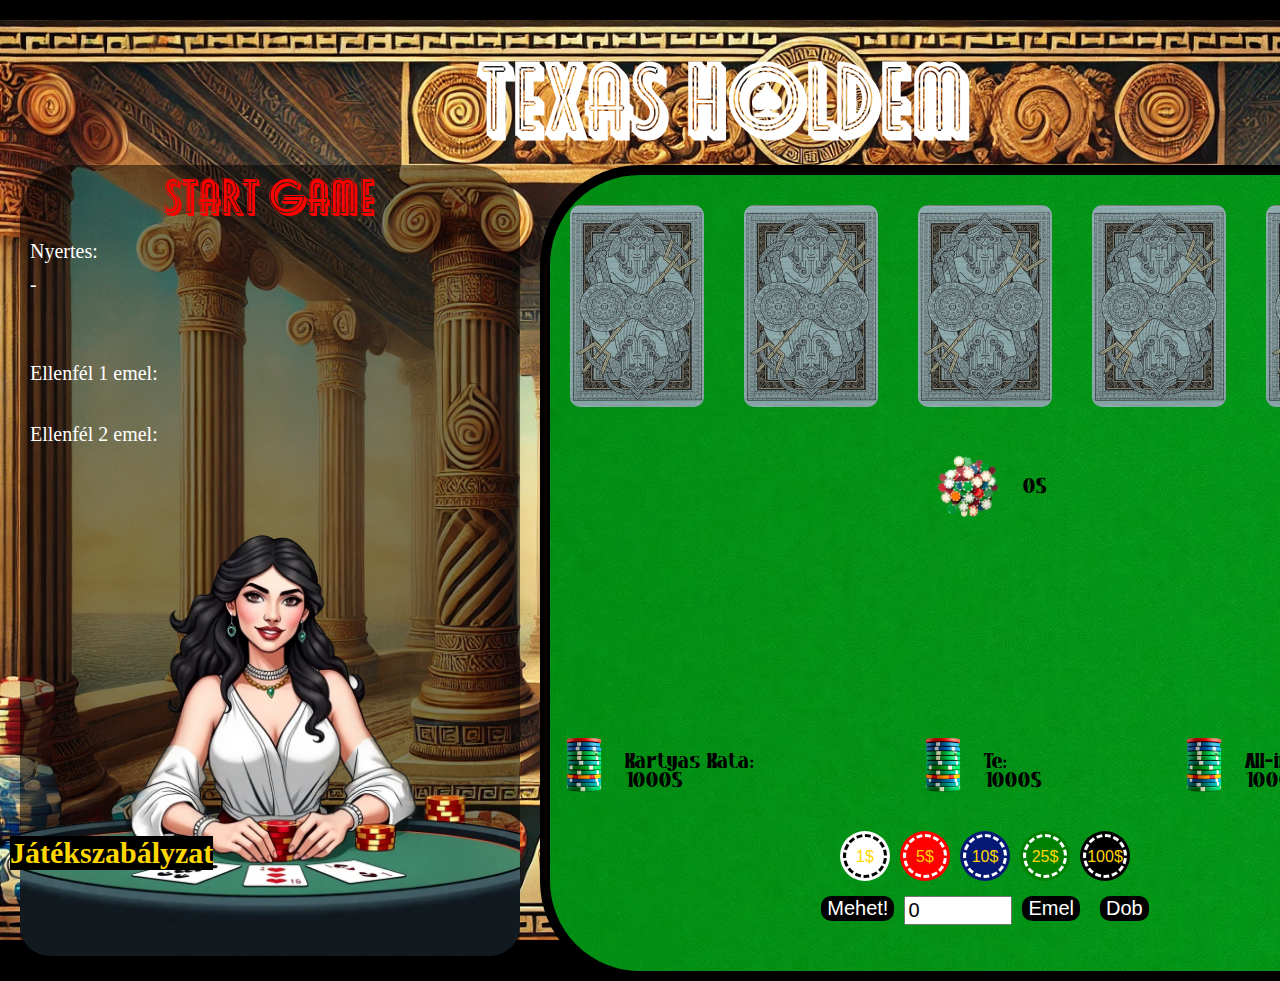
<file: index.html>
<!DOCTYPE html>
<html lang="en">

<head>
    <meta charset="UTF-8">
    <meta name="viewport" content="width=device-width, initial-scale=1.0">
    <title>Texas Holdem</title>
    <link rel="stylesheet" href="style.css">
    <script src="script.js"></script>
</head>

<body>
    <h1>Texas Holdem</h1>
    <div id="jatek-felulet">
        <div id="panel">
            <button onclick="StartGame()" id="startGame">Start Game</button>
            <br>
            <p id="szoveg">Nyertes:</p>
            <p id="eredmeny">-</p>
            <br>
            <p id="info"></p>
            <br>
            <p id="ellenfel1info">Ellenfél 1 emel: </p>
            <br>
            <p id="ellenfel2info">Ellenfél 2 emel:</p>
            <img id="dealerLady" src="pics/lady.png" alt="Dealer Lady">
        </div>
        <div id="asztal">
            <div id="asztal-lapok">
                <div id="card1"></div>
                <div id="card2"></div>
                <div id="card3"></div>
                <div id="card4"></div>
                <div id="card5"></div>
            </div>

            <div id="tet-div">
                <img id="zsetonHalom" src="pics/zsetonHalom.png" alt="ZsetonHalom">
                <p id="tet">0$</p>
            </div>

            <div id="sajat-lapok">
                <div id="enemyCard1-1"></div>
                <div id="enemyCard1-2"></div>
                <div id="myCard1"></div>
                <div id="myCard2"></div>
                <div id="enemyCard2-1"></div>
                <div id="enemyCard2-2"></div>
            </div>

            <div id="egyenleg-div">
                <img id="zseton1" src="pics/tokens.png" alt="Zseton">
                <p id="ellenfel_1_egyenleg">Kártyás Kata: 1000$</p>
                <img id="zseton3" src="pics/tokens.png" alt="Zseton">
                <p id="egyenleg">Te: 1000$</p>
                <img id="zseton2" src="pics/tokens.png" alt="Zseton">
                <p id="ellenfel_2_egyenleg">All-in András: 1000$</p>
            </div>

            <div id="zseton-div">
                <button onclick="emel(1,3)" id="zseton-1">1$</button>
                <button onclick="emel(5,3)" id="zseton-5">5$</button>
                <button onclick="emel(10,3)" id="zseton-10">10$</button>
                <button onclick="emel(25,3)" id="zseton-25">25$</button>
                <button onclick="emel(100,3)" id="zseton-100">100$</button>
            </div>

            <div id="mehet-div">
                <button onclick="mehetAJatek()" id="mehet">Mehet!</button>
                <input value="0" min="0" id="sajat-osszeg" type="number">
                <button onclick="emel_custom()" id="emel">Emel</button>
                <button onclick="dobas()" id="dob">Dob</button>
            </div>
        </div>
    </div>
    <a href="szabalyok.html"><p id="szabaly">Játékszabályzat</p></a>
</body>

</html>
</file>
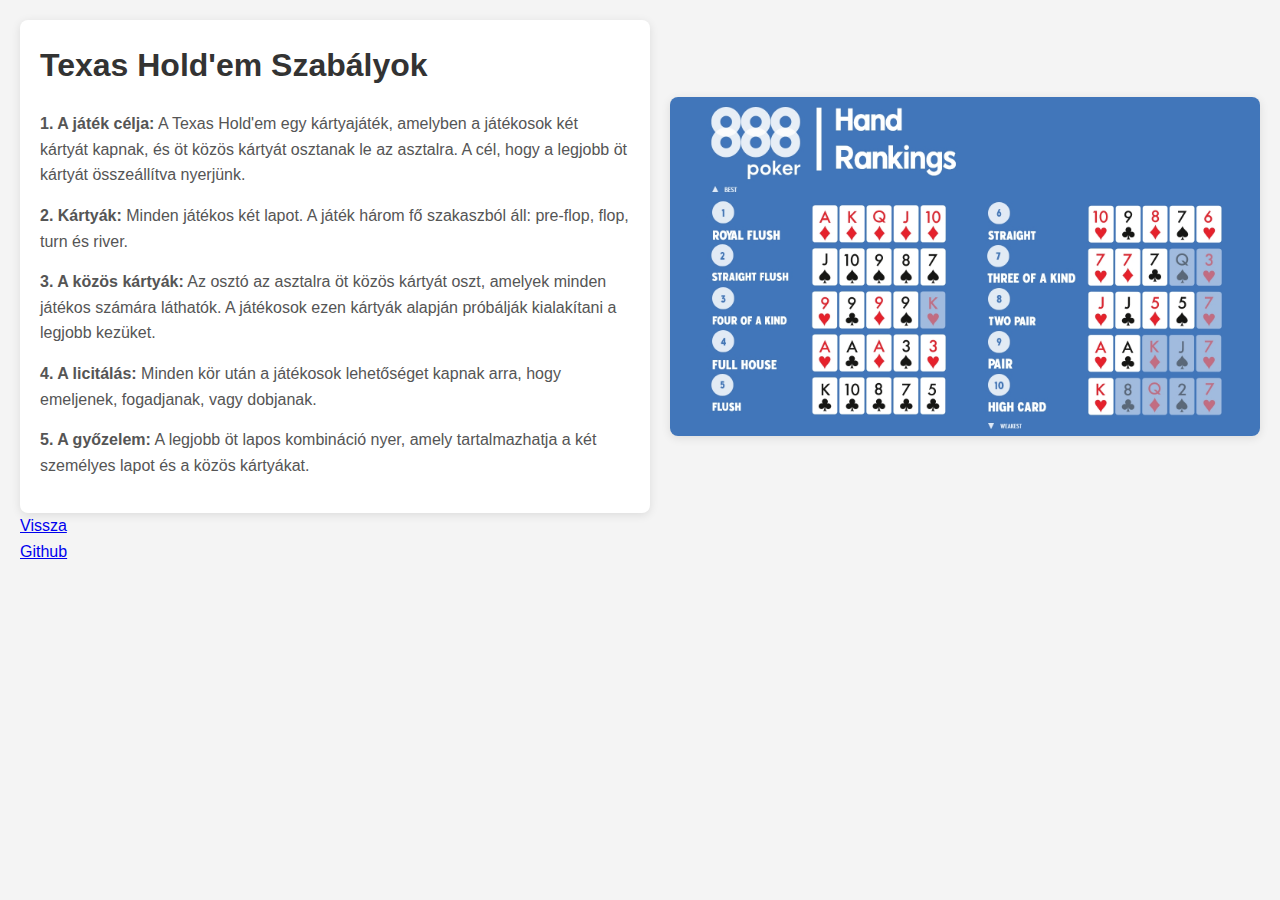
<file: szabalyok.html>
<!DOCTYPE html>
<html lang="hu">

<head>
    <meta charset="UTF-8">
    <meta name="viewport" content="width=device-width, initial-scale=1.0">
    <title>Texas Hold'em Szabályok</title>
    <link rel="stylesheet" href="styles_szabalyok.css">
</head>

<body>
    <div class="container">
        <div class="text-column">
            <h1>Texas Hold'em Szabályok</h1>
            <p><strong>1. A játék célja:</strong> A Texas Hold'em egy kártyajáték, amelyben a játékosok két kártyát
                kapnak, és öt közös kártyát osztanak le az asztalra. A cél, hogy a legjobb öt kártyát összeállítva
                nyerjünk.</p>
            <p><strong>2. Kártyák:</strong> Minden játékos két lapot. A játék három fő szakaszból áll: pre-flop, flop, turn és river.</p>
            <p><strong>3. A közös kártyák:</strong> Az osztó az asztalra öt közös kártyát oszt, amelyek minden játékos
                számára láthatók. A játékosok ezen kártyák alapján próbálják kialakítani a legjobb kezüket.</p>
            <p><strong>4. A licitálás:</strong> Minden kör után a játékosok lehetőséget kapnak arra, hogy emeljenek,
                fogadjanak, vagy dobjanak.</p>
            <p><strong>5. A győzelem:</strong> A legjobb öt lapos kombináció nyer, amely tartalmazhatja a két személyes
                lapot és a közös kártyákat.</p>
        </div>
        <div class="image-column">
            <img src="pics/pokerHands.jpeg" alt="Poker Hands" />
        </div>
    </div>
    <a href="index.html"><p>Vissza</p></a>
    <a href="https://github.com/Citromm/TexasHoldem">Github</a>
</body>

</html>
</file>
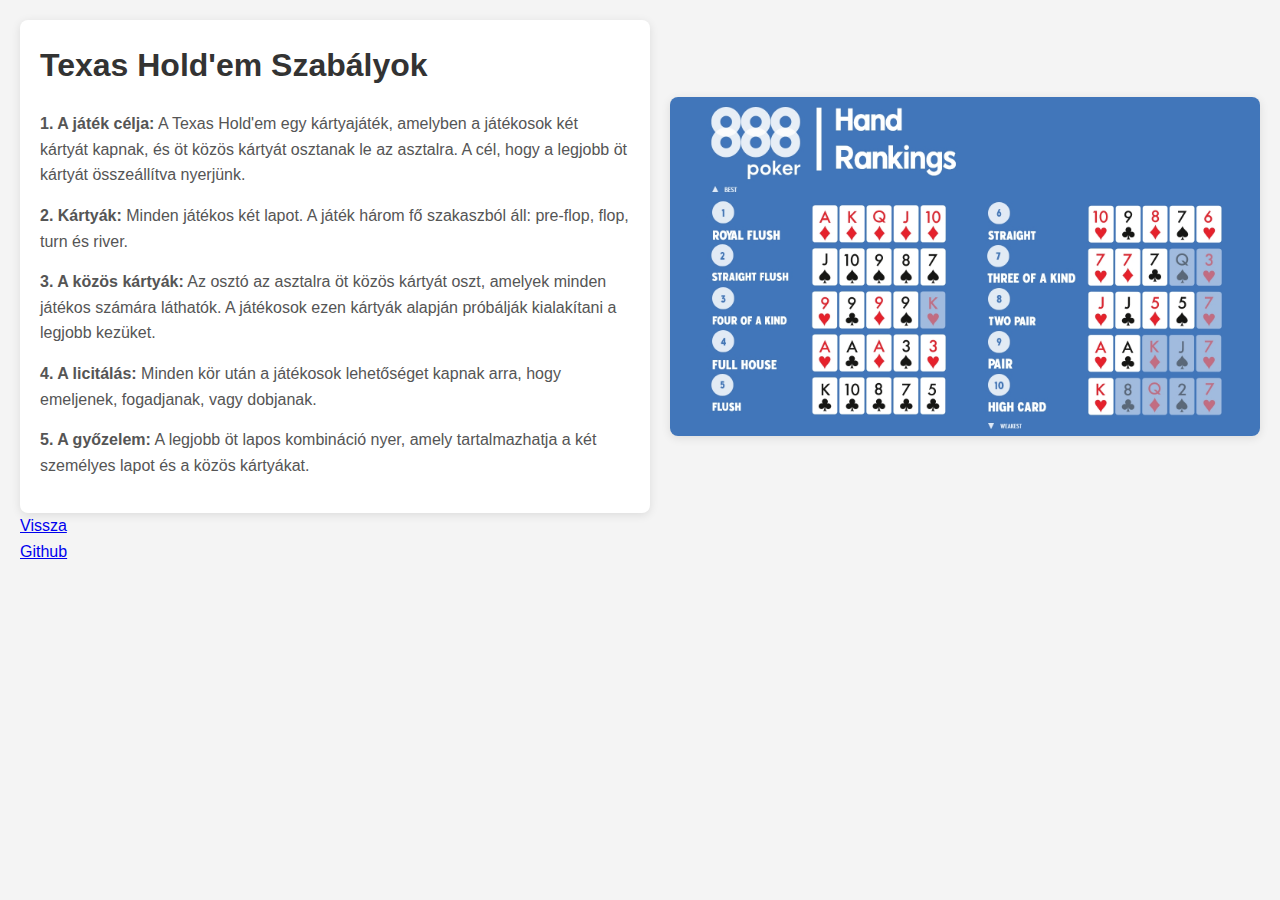
<file: TexasHoldem-main/szabalyok.html>
<!DOCTYPE html>
<html lang="hu">

<head>
    <meta charset="UTF-8">
    <meta name="viewport" content="width=device-width, initial-scale=1.0">
    <title>Texas Hold'em Szabályok</title>
    <link rel="stylesheet" href="styles_szabalyok.css">
</head>

<body>
    <div class="container">
        <div class="text-column">
            <h1>Texas Hold'em Szabályok</h1>
            <p><strong>1. A játék célja:</strong> A Texas Hold'em egy kártyajáték, amelyben a játékosok két kártyát
                kapnak, és öt közös kártyát osztanak le az asztalra. A cél, hogy a legjobb öt kártyát összeállítva
                nyerjünk.</p>
            <p><strong>2. Kártyák:</strong> Minden játékos két lapot. A játék három fő szakaszból áll: pre-flop, flop, turn és river.</p>
            <p><strong>3. A közös kártyák:</strong> Az osztó az asztalra öt közös kártyát oszt, amelyek minden játékos
                számára láthatók. A játékosok ezen kártyák alapján próbálják kialakítani a legjobb kezüket.</p>
            <p><strong>4. A licitálás:</strong> Minden kör után a játékosok lehetőséget kapnak arra, hogy emeljenek,
                fogadjanak, vagy dobjanak.</p>
            <p><strong>5. A győzelem:</strong> A legjobb öt lapos kombináció nyer, amely tartalmazhatja a két személyes
                lapot és a közös kártyákat.</p>
        </div>
        <div class="image-column">
            <img src="pics/pokerHands.jpeg" alt="Poker Hands" />
        </div>
    </div>
    <a href="game.php"><p>Vissza</p></a>
    <a href="https://github.com/Citromm/TexasHoldem">Github</a>
</body>

</html>
</file>
<file: style.css>
body {
    background-image: url("pics/background.webp");
    background-repeat: no-repeat;
    background-color: black;
    background-size: cover;
    margin-top: 30px;
}

#jatek-felulet {
    display: flex;
    justify-content: center;
}

#panel h2{
    display: flex;
    justify-content: center;
}

#panel {
    width: 500px;
    background-color: rgba(0, 0, 0, 0.503);
    border-radius: 50px;
    margin-right: 20px;
}



#asztal-lapok, #mehet-div, #zseton-div, #egyenleg-div, #tet-div {
    display: flex;
    justify-content: center;
    margin-top: 10px;
    width: 100%;
}


#zseton-1, #zseton-5, #zseton-10, #zseton-25, #zseton-100 {
    width: 50px;
    height: 50px;
    margin: 5px;
    font-size: 16px;
    border: none;
    border-radius: 50%;
    cursor: pointer;
    text-align: center;
    line-height: 47px;
    position: relative;
    color: gold;
}

#zseton-1::before, #zseton-5::before, #zseton-10::before, #zseton-25::before, #zseton-100::before {
    content: '';
    position: absolute;
    top: 3px;
    left: 3px;
    right: 3px;
    bottom: 3px;
    border: 3px dashed #ffffff;
    border-radius: 50%;
    box-sizing: border-box;
}

#zseton-1::before {
    border: 3px dashed #000000;
}

#zseton-1 {
    background-color: white;
}
#zseton-5 {
    background-color: red;
}
#zseton-10 {
    background-color: #061974;
}
#zseton-25 {
    background-color: green;
}
#zseton-100 {
    background-color: black;
}

#card1, #card2, #card3, #card4, #card5 {
    background-image: url(kartyak/background.jpeg);
    background-position: center;
    background-repeat: no-repeat;
    background-size: cover;
    height: 202px;
    width: 144.5px;
    margin: 20px;
    border-radius: 10px;
    perspective: 1000px;
}

#myCard1, #myCard2, #enemyCard1-1, #enemyCard1-2, #enemyCard2-1, #enemyCard2-2 {
    background-position: center;
    background-repeat: no-repeat;
    background-size: cover;
    height: 161px;
    width: 115px;
    border-radius: 10px;
    position: relative;
    margin-left: -40px;
}

#enemyCard2-1{
    margin-left: 100px;
}

#myCard1{
    margin-left: 100px;
}

#myCard1, #enemyCard1-1, #enemyCard2-1{
    transform: rotate(-15deg);
}

#myCard2, #enemyCard1-2, #enemyCard2-2 {
    transform: rotate(15deg);
}

#sajat-lapok {
    display: flex;
    justify-content: center;
    position: relative;
    margin-top: 20px;  
}

#mehet, #passz, #emel, #dob{
    font-size: 20px;
    margin: 0px 10px 50px 10px;
    border-radius: 10px;
    color: white;
    background-color: black;
    border: none;
}

#sajat-osszeg{
    font-size: 20px;
    height: 23px;
    width: 100px;
}

#card1.flip, #card2.flip, #card3.flip, #card4.flip, #card5.flip {
    transform: rotateY(180deg);
    transition: transform 0.6s;
}

h1 {
    text-align: center;
    font-family: PokerFont;
    font-size: 100px;
    color: white;
    margin: 0px;
}

#asztal {
    background-image: url(pics/texture.jpg);
    background-repeat: no-repeat;
    background-position: center;
    background-size: cover;
    border-radius: 100px;
    border-color: black;
    border: 10px;
    border-style:solid;
    width: 60%;
    
}

#egyenleg, #tet, #ellenfel_1_egyenleg, #ellenfel_2_egyenleg {
    font-size: 20px;
    padding: 5px;
    font-family: 'Money';
}

#ellenfel_1_egyenleg, #egyenleg {
    margin-right: 100px;
}

#egyenleg-div {
    display: flex;
  }
  
#egyenleg-div p {
display: flex;
align-items: center;
}

#tokens{
    width: 70px;
    height: auto;
}

#tet-div {
    display: flex;
  }
  
#tet-div p {
display: flex;
align-items: center;
}

#zseton-halom {
    width: 100px;
}

#startGame {
    color: red;
    font-family: PokerFont;
    font-size: 50px;
    background-color: rgba(255, 255, 255, 0);
    border: none;
    text-align: center;
    width: 100%;
}

#startGame:hover {
    color: white;
}

#eredmeny, #info, #ellenfel1info, #ellenfel2info, #szoveg{
    font-size: 20px;
    color: white;
    margin: 10px;
}

#dealerLady {
    bottom: 0px;
    width: 100%;
    border-radius: 30px;
}

#zseton1, #zseton2, #zseton3 {
    width: 70px;
    height: 70px;
}

#zsetonHalom {
    width: 100px;
    height: 100px;
}

#moving-copy {
    position: absolute;
    width: 50px;
    height: auto;
    transition: all 1s ease-in-out;
    pointer-events: none;
}

html, body {
    min-width: 1450px;
    min-height: 920px; 
    width: 100%;
    height: 100%; 
    margin: 0;
    margin-top: 20px;
    padding: 0;
    box-sizing: border-box;
}

#szabaly {
    font-size: 30px;
    color: gold;
    font-style:normal;
    font-weight: bold;
    position: absolute;
    bottom: 0px;
    left: 10px;
    background-color: #000000;
}

  

@font-face {
    font-family: 'PokerFont';
    src: url('font/Poker.ttf') format('truetype');
    font-weight: normal;
    font-style: normal;
}

@font-face {
    font-family: 'Money';
    src: url('font/Moneywise.ttf') format('truetype');
    font-weight: lighter;
    font-style: normal;
}
</file>
<file: styles_szabalyok.css>
* {
    margin: 0;
    padding: 0;
    box-sizing: border-box;
  }
  
  body {
    font-family: Arial, sans-serif;
    line-height: 1.6;
    background-color: #f4f4f4;
    padding: 20px;
  }
  
  .container {
    display: flex;
    justify-content: space-between;
    gap: 20px;
  }
  
  .text-column {
    flex: 1;
    background-color: #fff;
    padding: 20px;
    border-radius: 8px;
    box-shadow: 0 2px 10px rgba(0, 0, 0, 0.1);
  }
  
  .text-column h1 {
    color: #333;
    margin-bottom: 20px;
  }
  
  .text-column p {
    color: #555;
    margin-bottom: 15px;
  }
  
  .image-column {
    flex: 1;
    display: flex;
    justify-content: center;
    align-items: center;
  }
  
  .image-column img {
    max-width: 100%;
    height: auto;
    border-radius: 8px;
    box-shadow: 0 2px 10px rgba(0, 0, 0, 0.1);
  }
</file>
<file: TexasHoldem-main/styles_szabalyok.css>
* {
    margin: 0;
    padding: 0;
    box-sizing: border-box;
  }
  
  body {
    font-family: Arial, sans-serif;
    line-height: 1.6;
    background-color: #f4f4f4;
    padding: 20px;
  }
  
  .container {
    display: flex;
    justify-content: space-between;
    gap: 20px;
  }
  
  .text-column {
    flex: 1;
    background-color: #fff;
    padding: 20px;
    border-radius: 8px;
    box-shadow: 0 2px 10px rgba(0, 0, 0, 0.1);
  }
  
  .text-column h1 {
    color: #333;
    margin-bottom: 20px;
  }
  
  .text-column p {
    color: #555;
    margin-bottom: 15px;
  }
  
  .image-column {
    flex: 1;
    display: flex;
    justify-content: center;
    align-items: center;
  }
  
  .image-column img {
    max-width: 100%;
    height: auto;
    border-radius: 8px;
    box-shadow: 0 2px 10px rgba(0, 0, 0, 0.1);
  }
</file>
